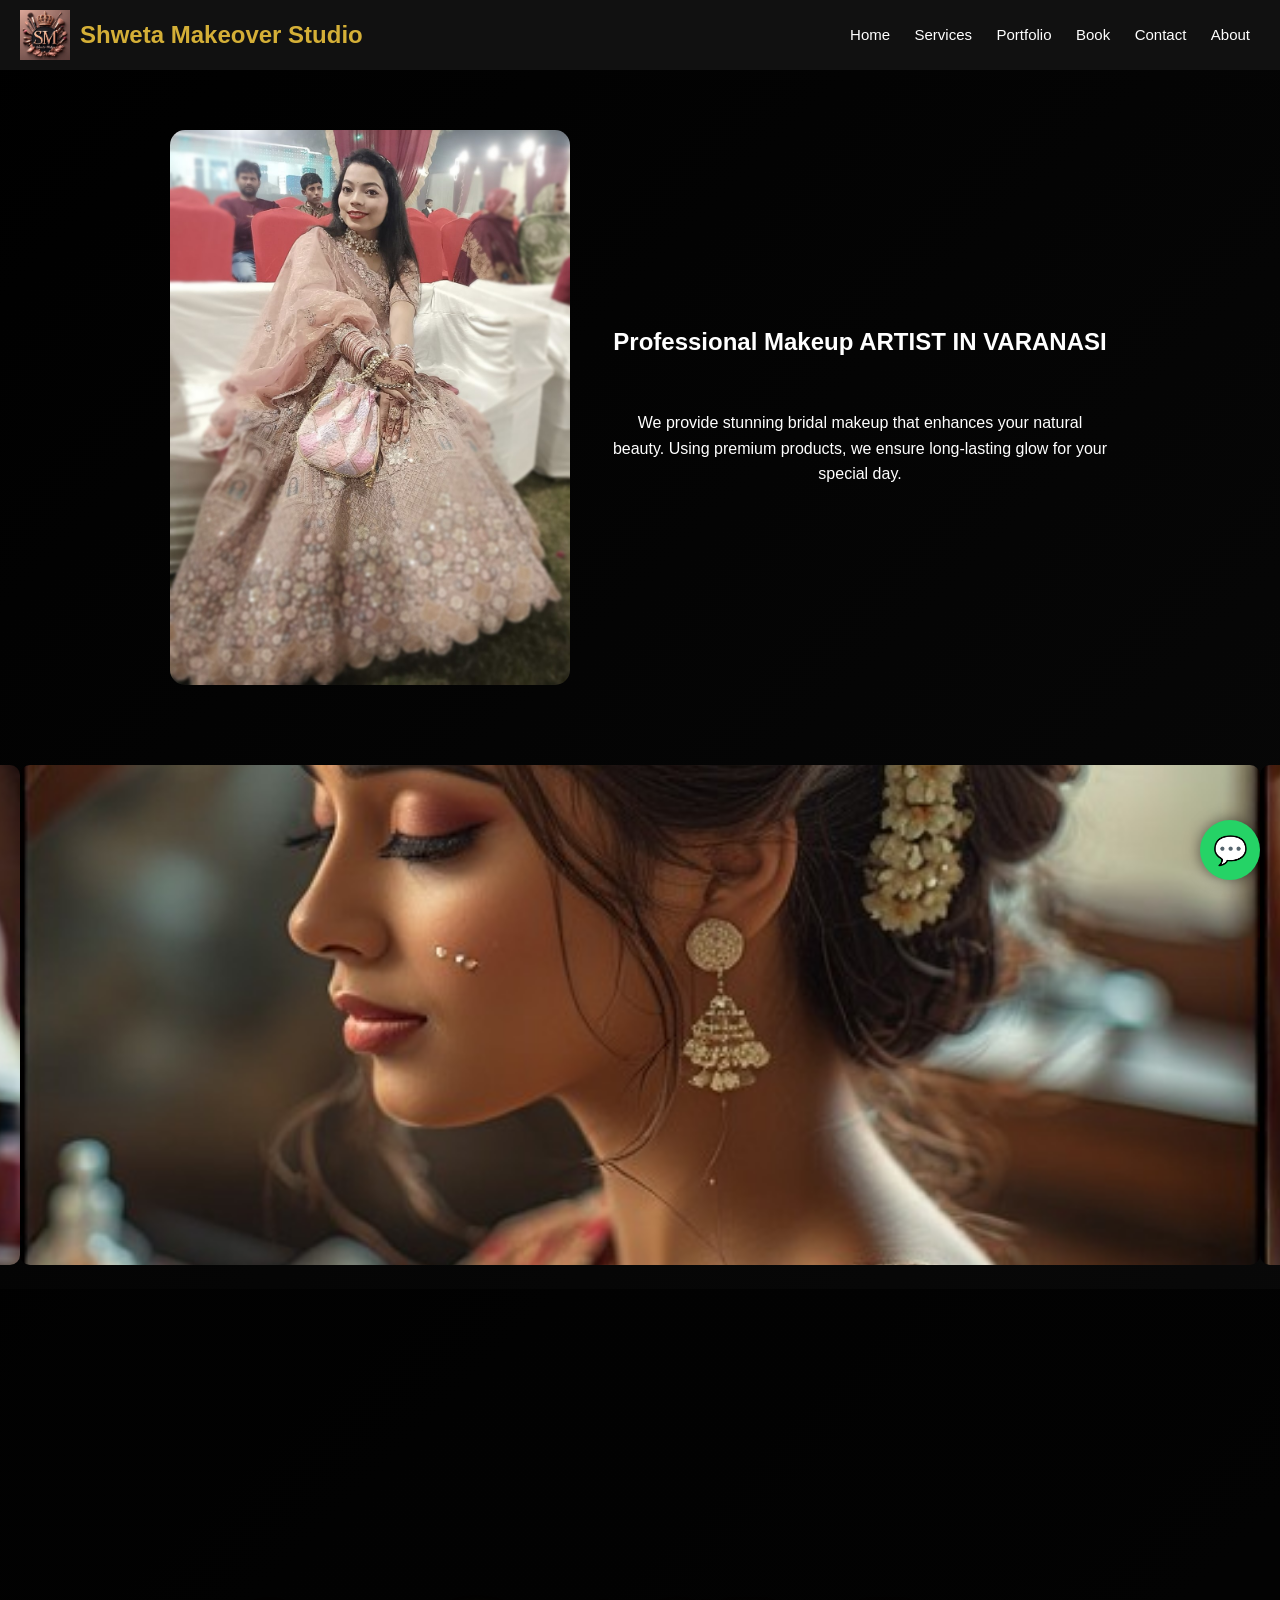
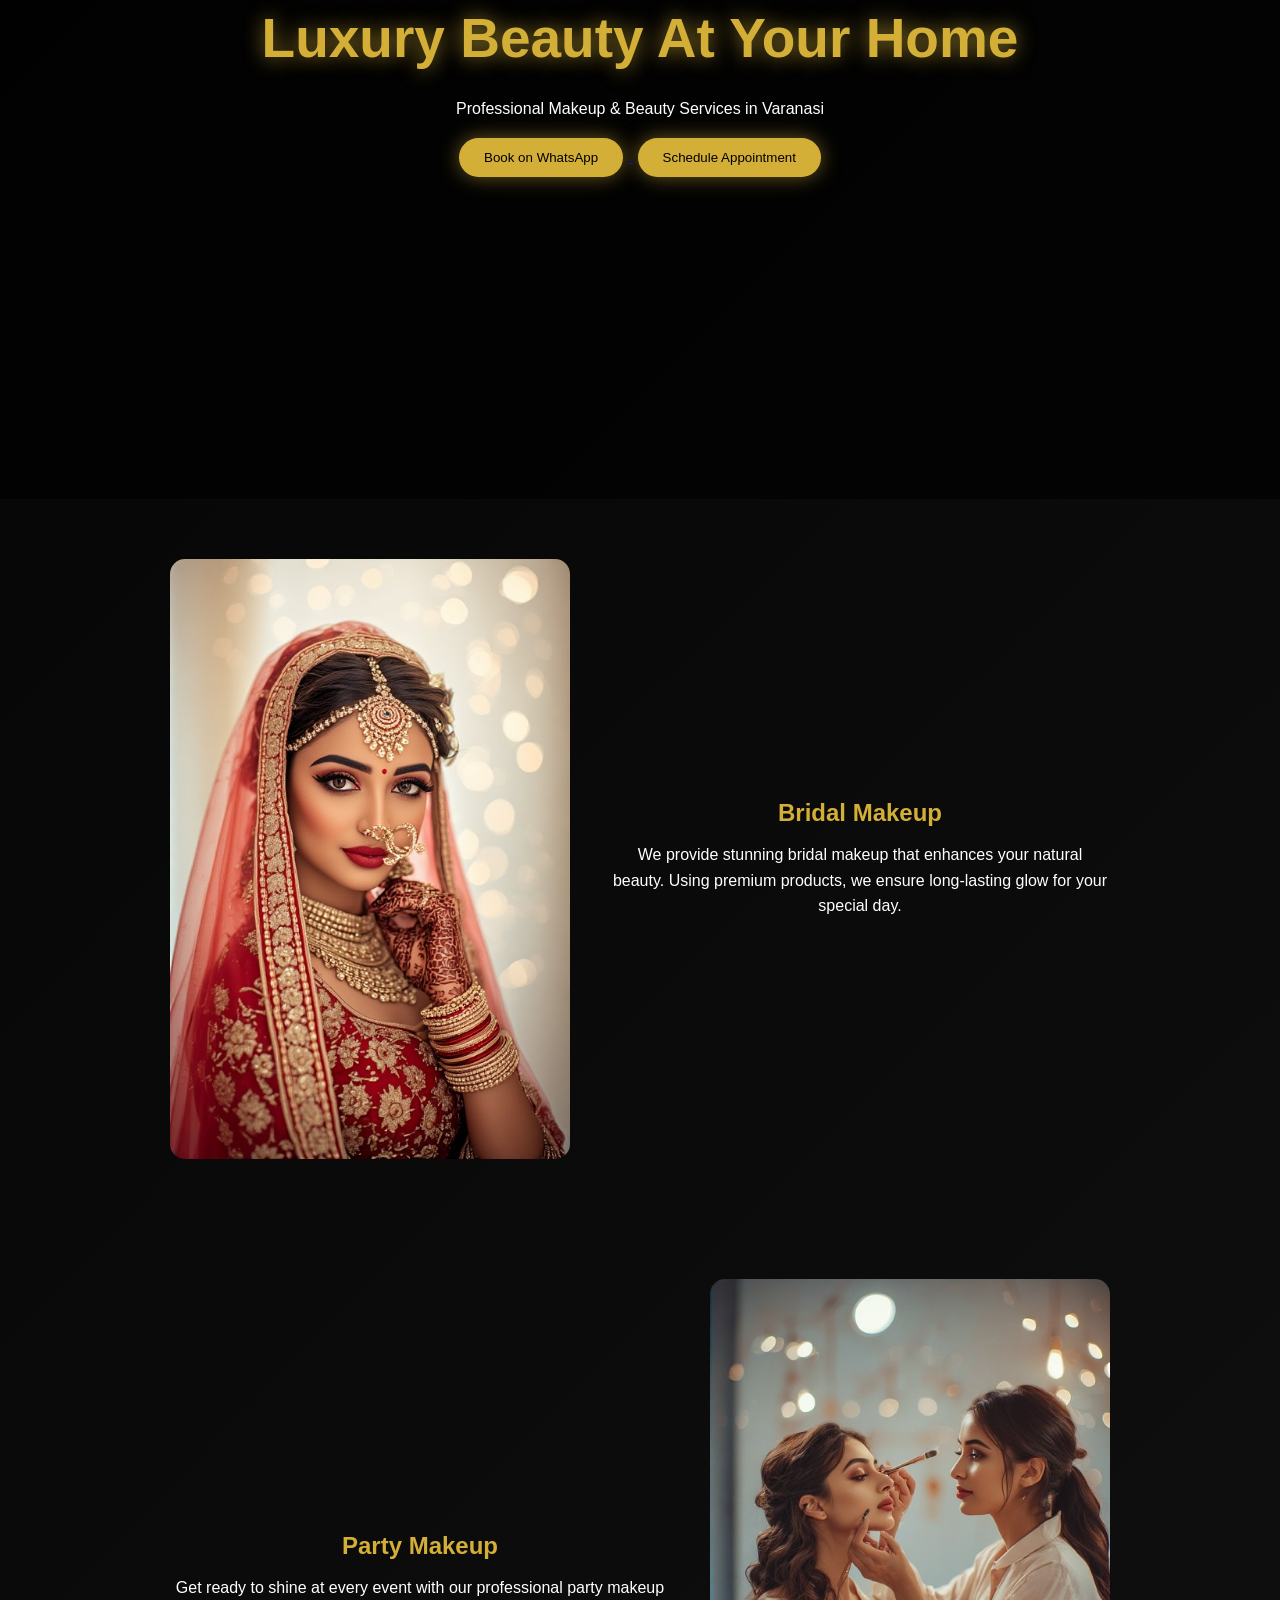
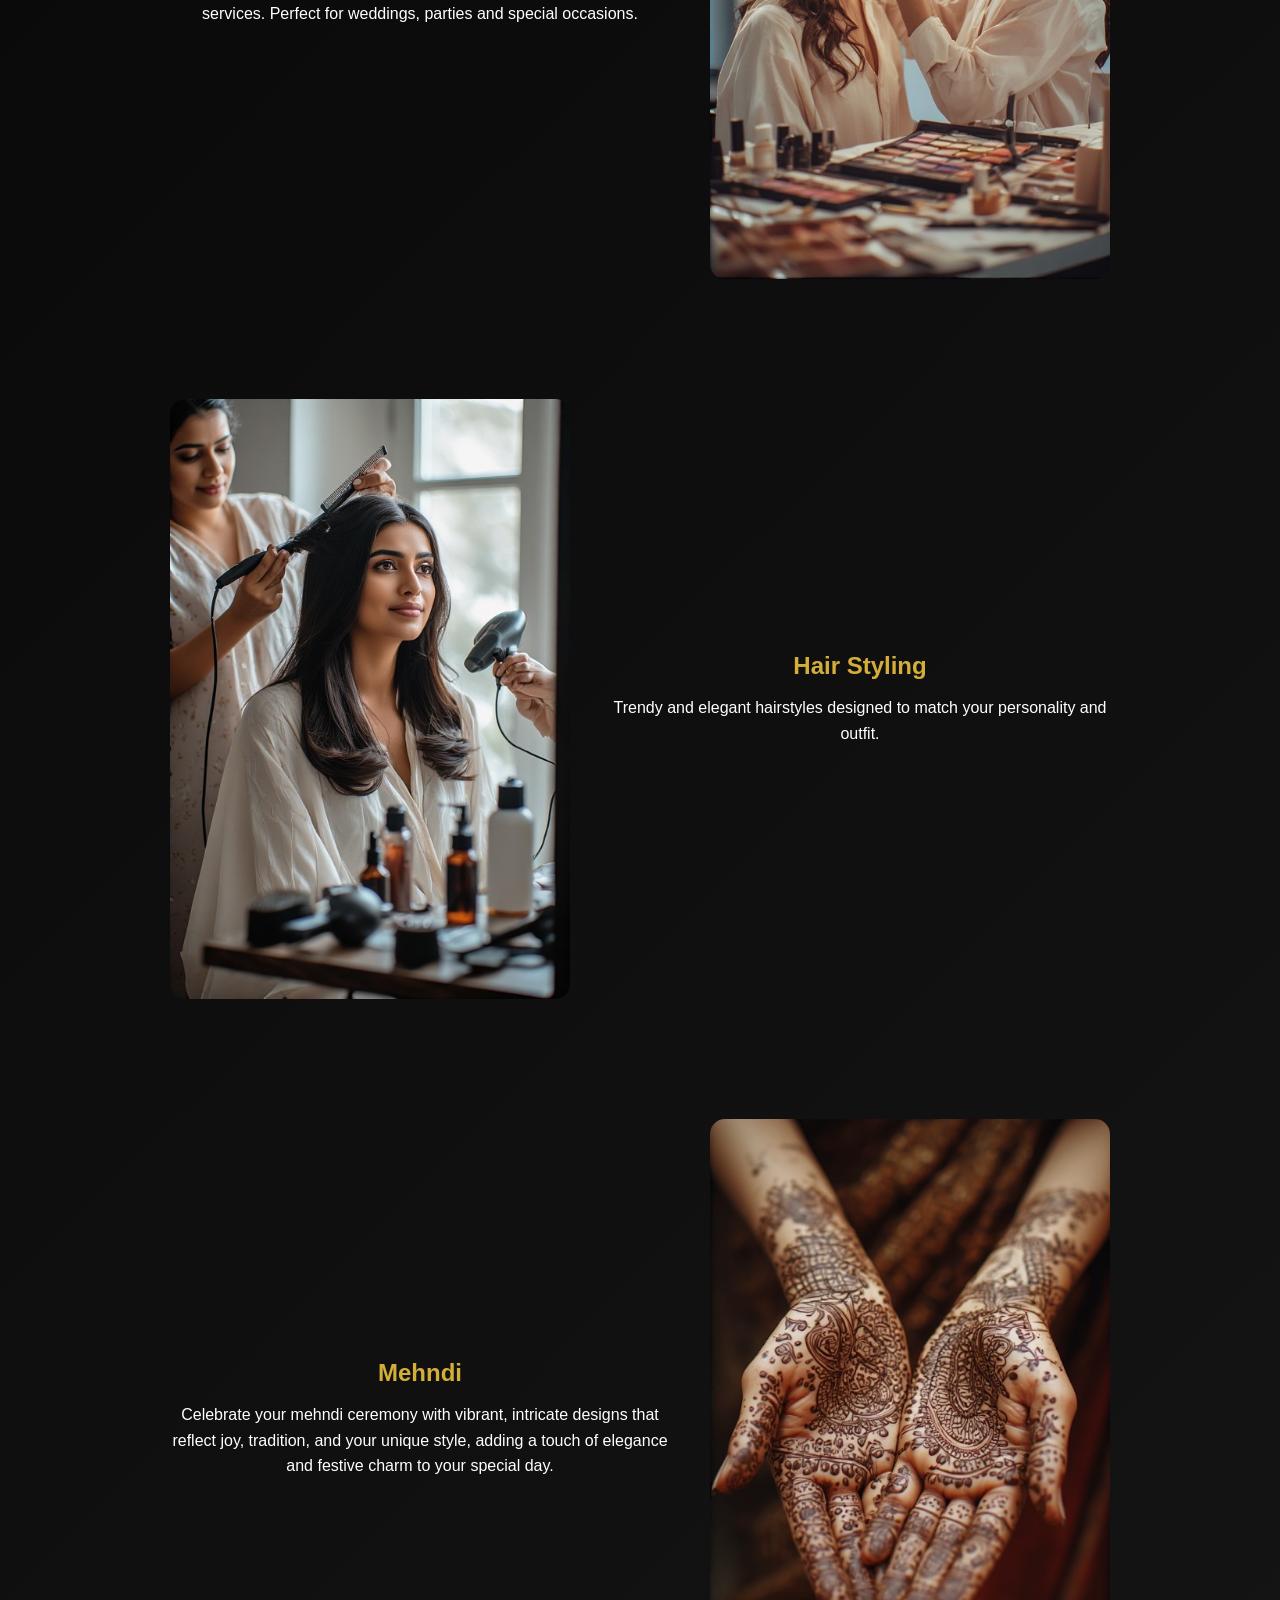
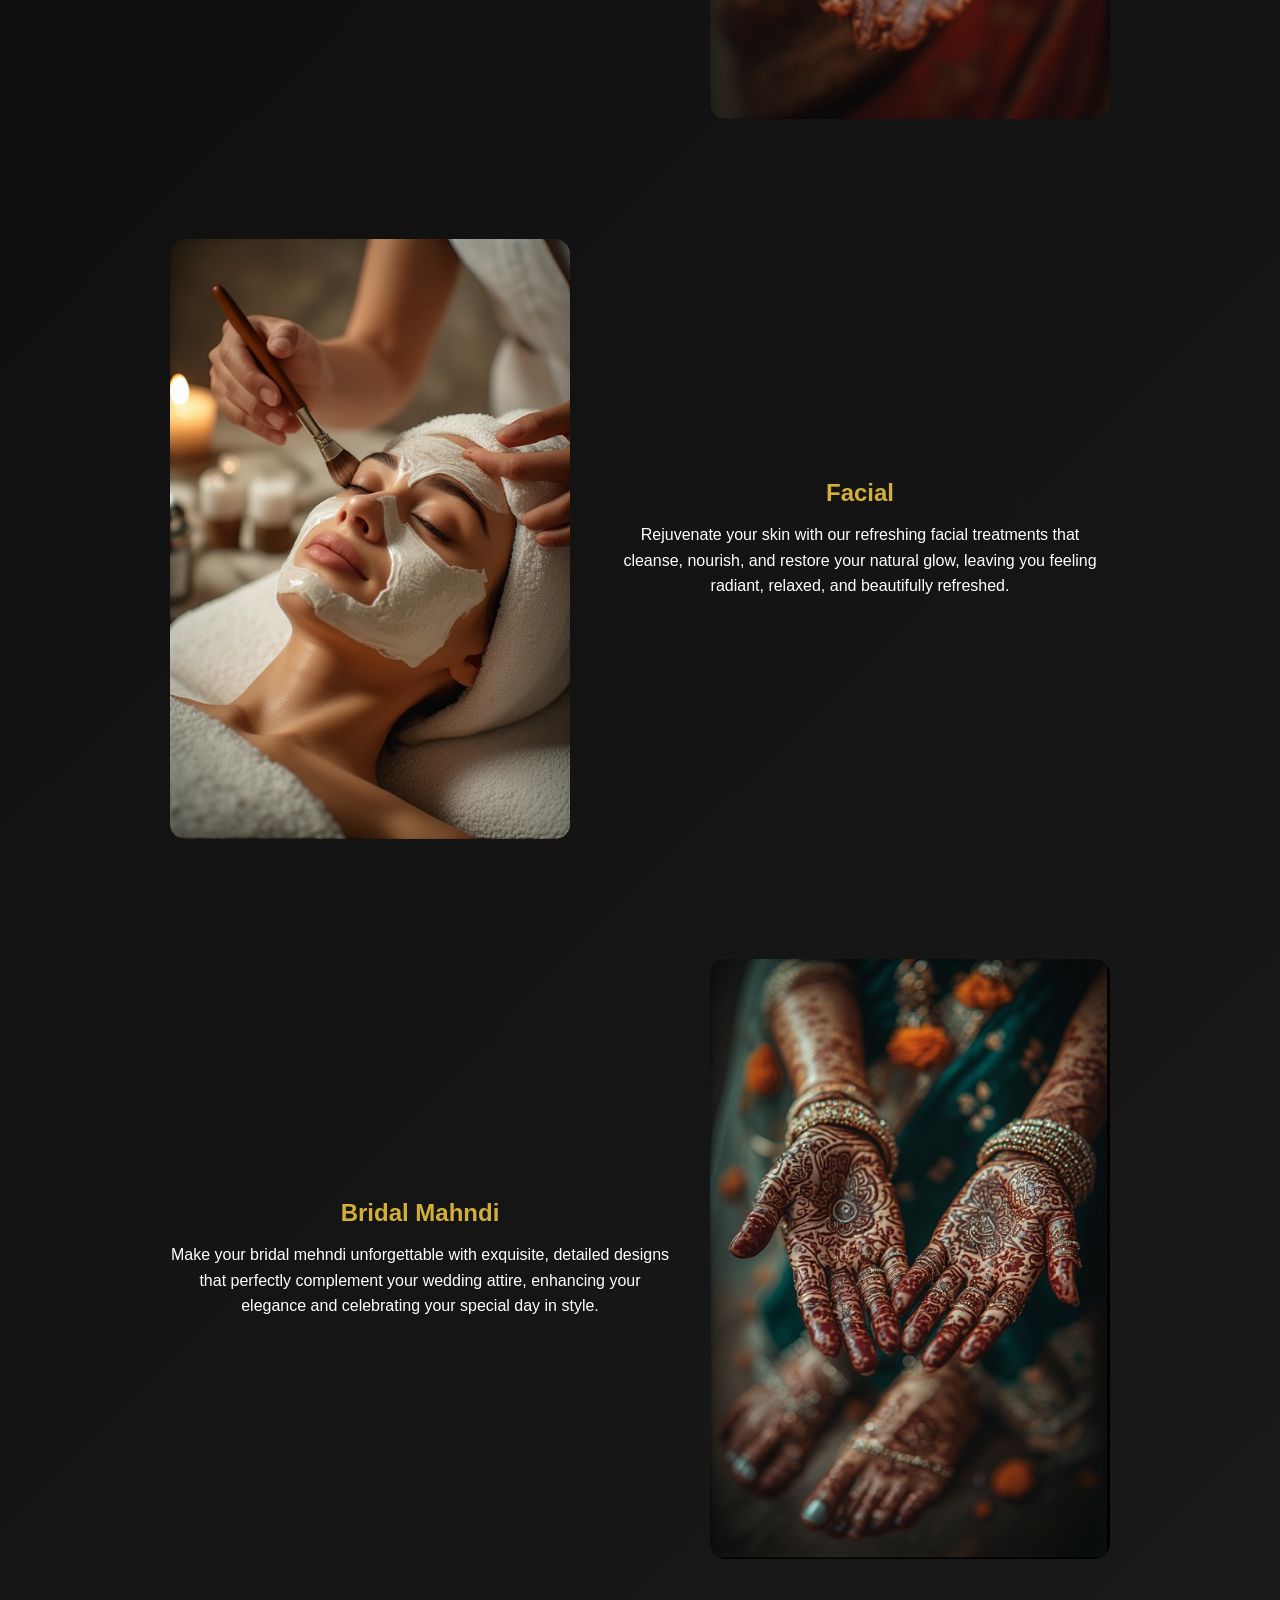
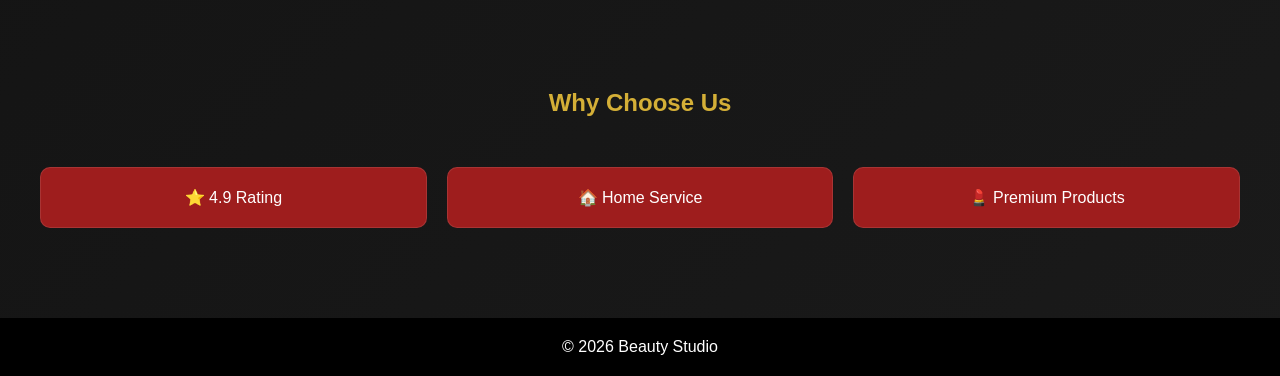
<file: index.html>
<!DOCTYPE html>
<html>
<head>
<meta name="viewport" content="width=device-width, initial-scale=1.0">
<link rel="stylesheet" href="style.css">
<script src="script.js"></script>
<title>Shweta Makeover Studio</title>


<style>
*{
    margin:0;
    padding:0;
    box-sizing:border-box;
    font-family: Arial;
}

/* NAVBAR */
nav{
    display:flex;
    justify-content:space-between;
    align-items:center;
    padding:10px 20px;
    background:#111;
    color:white;
    position:sticky;
    top:0;
    z-index:1000;
}

.logo-container{
    display:flex;
    align-items:center;
    gap:10px;
}

.logo{
    width:50px;
}

.nav-links a{
    color:white;
    text-decoration:none;
    margin:0 10px;
    font-size:15px;
}

.nav-links a:hover{
    color:#ff4d6d;
}

/* SLIDER */
.gallery{
    width:100%;
    overflow:hidden;
}

.cards{
    display:flex;
    transition:0.5s;
}

.cards li{
    list-style:none;
    min-width:100%;
}

.cards img{
    width:100%;
    height:500px;
    object-fit:cover;
}

/* BUTTONS */
.buttons{
    text-align:center;
    margin:10px;
}

button{
    padding:10px 20px;
    margin:5px;
    border:none;
    background:#9e1d1d;
    color:rgb(255, 255, 255);
    cursor:pointer;
}

button:hover{
    background:#e6004c;
}


/* GRID */
.grid{
    display:flex;
    justify-content:center;
    gap:20px;
    padding:20px;
}

.card{
    padding:20px;
    background:#9e1d1d;
    border-radius:10px;
}

/* WHATSAPP FLOAT */
.whatsapp-float{
    position:fixed;
    width:60px;
    height:60px;
    bottom:20px;
    right:20px;
    background:#25D366;
    color:white;
    border-radius:50%;
    display:flex;
    align-items:center;
    justify-content:center;
    font-size:28px;
    text-decoration:none;
    box-shadow:0 0 15px rgba(0,0,0,0.5);
}
</style>
</head>

<body>

<!-- NAVBAR -->
<nav>
    <div class="logo-container">
        <img src="images/logo.png" alt="Beauty Studio Logo" class="logo">
        <span><h1>Shweta Makeover Studio</h1></span>
    </div>
    <div class="nav-links" id="menu">
        <a href="index.html">Home</a>
        <a href="services.html">Services</a>
        <a href="portfolio.html">Portfolio</a>
        <a href="appointment.html">Book</a>
        <a href="contact.html">Contact</a>
	    <a href="about.html">About</a>
    </div>
    <div class="toggle" id="toggle">
        ☰
    </div>
    
</nav>

<!-- SECTION 1 (IMAGE LEFT, TEXT RIGHT) -->
<section class="section">
    <img src="images/shweta.jpg" alt="About Shweta" class="profile-pic">
    <div class="text">
        <h1>Professional Makeup ARTIST IN VARANASI</h1>
        
        <BR>
            <BR>
                <BR>
        <p>
            We provide stunning bridal makeup that enhances your natural beauty.
            Using premium products, we ensure long-lasting glow for your special day.
        </p>
    </div>
</section>

<!-- SLIDER -->
<div class="gallery">
    <ul class="cards" id="slider">

        <!-- CLONE LAST -->
        <li><img src="images/bridal1.jpg"></li>

        <!-- REAL -->
        <li><img src="images/makeup2.jpg"></li>
        <li><img src="images/newimage.jpg"></li>
        <li><img src="images/work1.jpg"></li>

        <!-- CLONE FIRST -->
        <li><img src="images/work4.jpg"></li>

    </ul>
    <!-- LEFT BUTTON -->
    <button class="nav-btn prev" onclick="prev()">❮</button>

    <!-- RIGHT BUTTON -->
    <button class="nav-btn next" onclick="next()">❯</button>

   
</div>
<!--<div class="buttons">
    <button onclick="prev()">Prev</button>
    <button onclick="next()">Next</button>
</div>-->

<!-- HERO -->
<section class="hero">
    <div>
        <h2>Luxury Beauty At Your Home</h2>
        <p>Professional Makeup & Beauty Services in Varanasi</p>

        <a href="https://wa.me/919452303929?text=Hi%20I%20want%20to%20book%20an%20appointment" target="_blank">
            <button class="btn">Book on WhatsApp</button>
        </a>

        <a href="#">
            <button class="btn">Schedule Appointment</button>
        </a>
    </div>
</section>
<!-- SECTION 1 (IMAGE LEFT, TEXT RIGHT) -->
<section class="section">
    <img src="images/work2.jpg" alt="Bridal Makeup">
    <div class="text">
        <h2>Bridal Makeup</h2>
        <p>
            We provide stunning bridal makeup that enhances your natural beauty.
            Using premium products, we ensure long-lasting glow for your special day.
        </p>
    </div>
</section>

<!-- SECTION 2 (IMAGE RIGHT, TEXT LEFT) -->
<section class="section reverse">
    <img src="images/Party Makeup.jfif" alt="Party Makeup">
    <div class="text">
        <h2>Party Makeup</h2>
        <p>
            Get ready to shine at every event with our professional party makeup services.
            Perfect for weddings, parties and special occasions.
        </p>
    </div>
</section>

<!-- SECTION 3 -->
<section class="section">
    <img src="images/work3.jpg" alt="Hair Styling">
    <div class="text">
        <h2>Hair Styling</h2>
        <p>
            Trendy and elegant hairstyles designed to match your personality and outfit.
        </p>
    </div>
</section>

<!-- SECTION 4 -->
<section class="section reverse">
    <img src="images/mehndi.jfif" alt="Mehndi">
    <div class="text">
        <h2>Mehndi</h2>
        <p>
    		Celebrate your mehndi ceremony with vibrant, intricate designs that reflect joy, tradition, and your unique style, adding a touch of elegance and festive charm to your special day.
		</p>
    </div>
</section>

<!-- SECTION 5 -->
<section class="section">
    <img src="images/facial.jfif" alt="Facial">
    <div class="text">
        <h2>Facial</h2>
        <p>
		    Rejuvenate your skin with our refreshing facial treatments that cleanse, nourish, and restore your natural glow, leaving you feeling radiant, relaxed, and beautifully refreshed.
		</p>
    </div>
</section>
	
<!-- SECTION 6 -->
<section class="section reverse">
    <img src="images/bridal mehndi.jfif" alt="Bridal Mahndi">
    <div class="text">
        <h2>Bridal Mahndi</h2>
        <p>
		    Make your bridal mehndi unforgettable with exquisite, detailed designs that perfectly complement your wedding attire, enhancing your elegance and celebrating your special day in style.
		</p>
    </div>
</section>

<!-- WHY -->
<section>
<h2 style="text-align:center;">Why Choose Us</h2>
<div class="grid">
    <div class="card">⭐ 4.9 Rating</div>
    <div class="card">🏠 Home Service</div>
    <div class="card">💄 Premium Products</div>
</div>
</section>

<footer style="text-align:center;padding:20px;">
© 2026 Beauty Studio
</footer>

<a href="https://wa.me/919452303929" class="whatsapp-float">💬</a>

<!-- JS -->
<script>
const slider = document.getElementById("slider");
const slides = slider.children;

let index = 1;

slider.style.transform = `translateX(-100%)`;

function next(){
    index++;
    slider.style.transition="2s";
    slider.style.transform=`translateX(-${index * 100}%)`;
}

function prev(){
    index--;
    slider.style.transition="2s";
    slider.style.transform=`translateX(-${index * 100}%)`;
}

slider.addEventListener("transitionend",()=>{
    if(index===slides.length-1){
        slider.style.transition="none";
        index=1;
        slider.style.transform=`translateX(-100%)`;
    }
    if(index===0){
        slider.style.transition="none";
        index=slides.length-2;
        slider.style.transform=`translateX(-${index * 100}%)`;
    }
});

setInterval(next,6000);
</script>


</body>
</html>
</file>
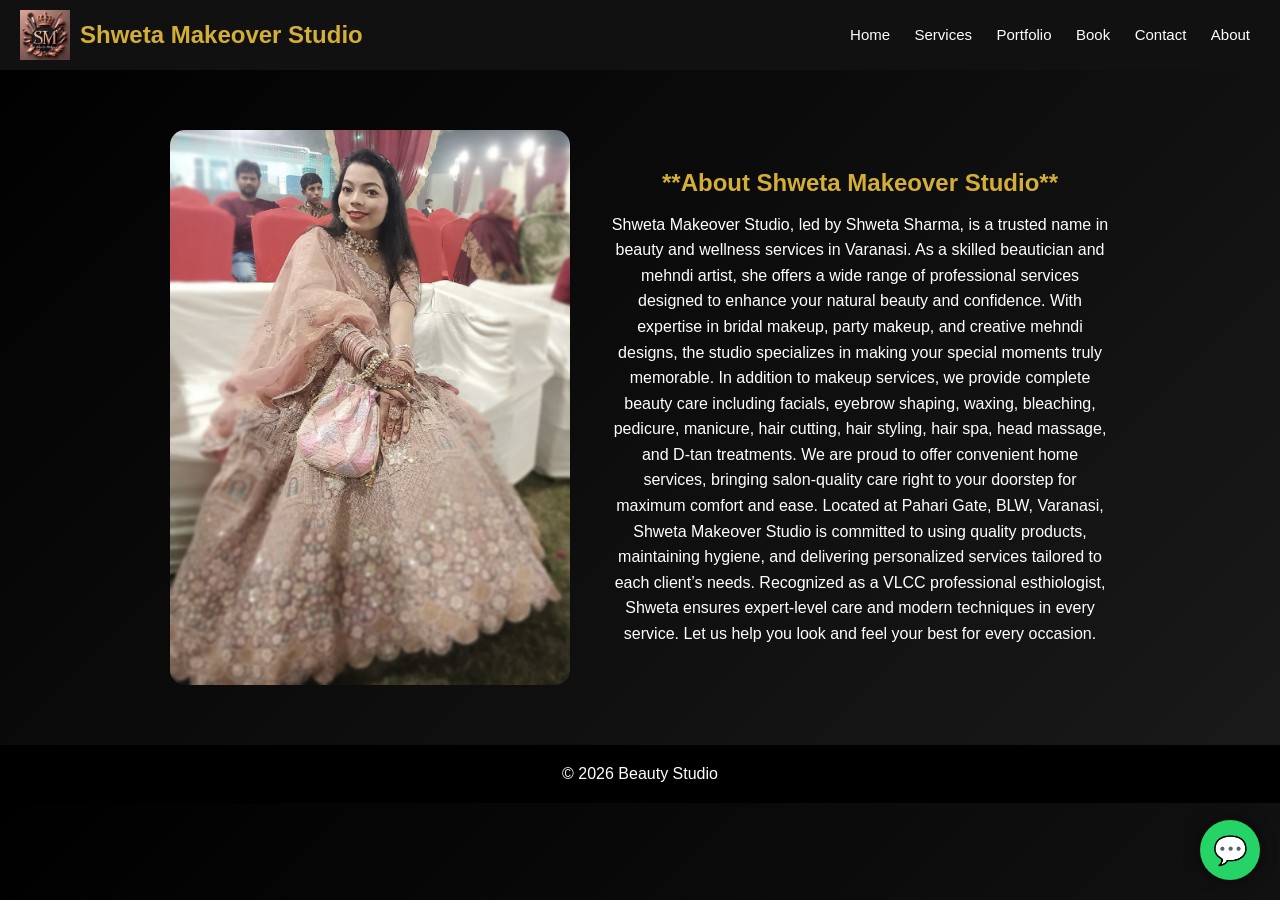
<file: about.html>
<!DOCTYPE html>
<html>

<head>
    <title>About</title>
    <link rel="stylesheet" href="style.css">
    <script src="script.js"></script>
    <meta name="viewport" content="width=device-width, initial-scale=1.0">
</head>

<body>

    <nav>
        <div class="logo-container">
            <img src="images/logo.png" alt="Beauty Studio Logo" class="logo">
            <span>
                <h1>Shweta Makeover Studio</h1>
            </span>
        </div>
        <div class="nav-links" id="menu">
            <a href="index.html">Home</a>
            <a href="services.html">Services</a>
            <a href="portfolio.html">Portfolio</a>
            <a href="appointment.html">Book</a>
            <a href="contact.html">Contact</a>
            <a href="about.html">About</a>
        </div>
        <div class="toggle" id="toggle">
            ☰
        </div>

    </nav>

   <section class="section">	
    <img src="images/shweta.jpg" alt="Shweta">
    <div class="text">
        <h2>**About Shweta Makeover Studio**</h2>
        <p>
            Shweta Makeover Studio, led by Shweta Sharma, is a trusted name in beauty and wellness services in Varanasi. As a skilled beautician and mehndi artist, she offers a wide range of professional services designed to enhance your natural beauty and confidence.

			With expertise in bridal makeup, party makeup, and creative mehndi designs, the studio specializes in making your special moments truly memorable. In addition to makeup services, we provide complete beauty care including facials, eyebrow shaping, waxing, bleaching, pedicure, manicure, hair cutting, hair styling, hair spa, head massage, and D-tan treatments.
			
			We are proud to offer convenient home services, bringing salon-quality care right to your doorstep for maximum comfort and ease.
			
			Located at Pahari Gate, BLW, Varanasi, Shweta Makeover Studio is committed to using quality products, maintaining hygiene, and delivering personalized services tailored to each client’s needs.
			
			Recognized as a VLCC professional esthiologist, Shweta ensures expert-level care and modern techniques in every service.
			
			Let us help you look and feel your best for every occasion.
        </p>
    </div>
</section>

    <footer>© 2026 Beauty Studio</footer>

    <a href="https://wa.me/919452303929?text=Hi%20I%20want%20to%20book%20a%20beauty%20service" class="whatsapp-float"
        target="_blank">
        💬
    </a>

    <style>
        .whatsapp-float {
            position: fixed;
            width: 60px;
            height: 60px;
            bottom: 20px;
            right: 20px;
            background: #25D366;
            color: white;
            border-radius: 50%;
            display: flex;
            align-items: center;
            justify-content: center;
            font-size: 28px;
            text-decoration: none;
            box-shadow: 0 0 15px rgba(0, 0, 0, 0.5);
            z-index: 1000;
            transition: 0.3s;
        }

        .whatsapp-float:hover {
            transform: scale(1.1);
        }
    </style>

</body>

</html>
</file>
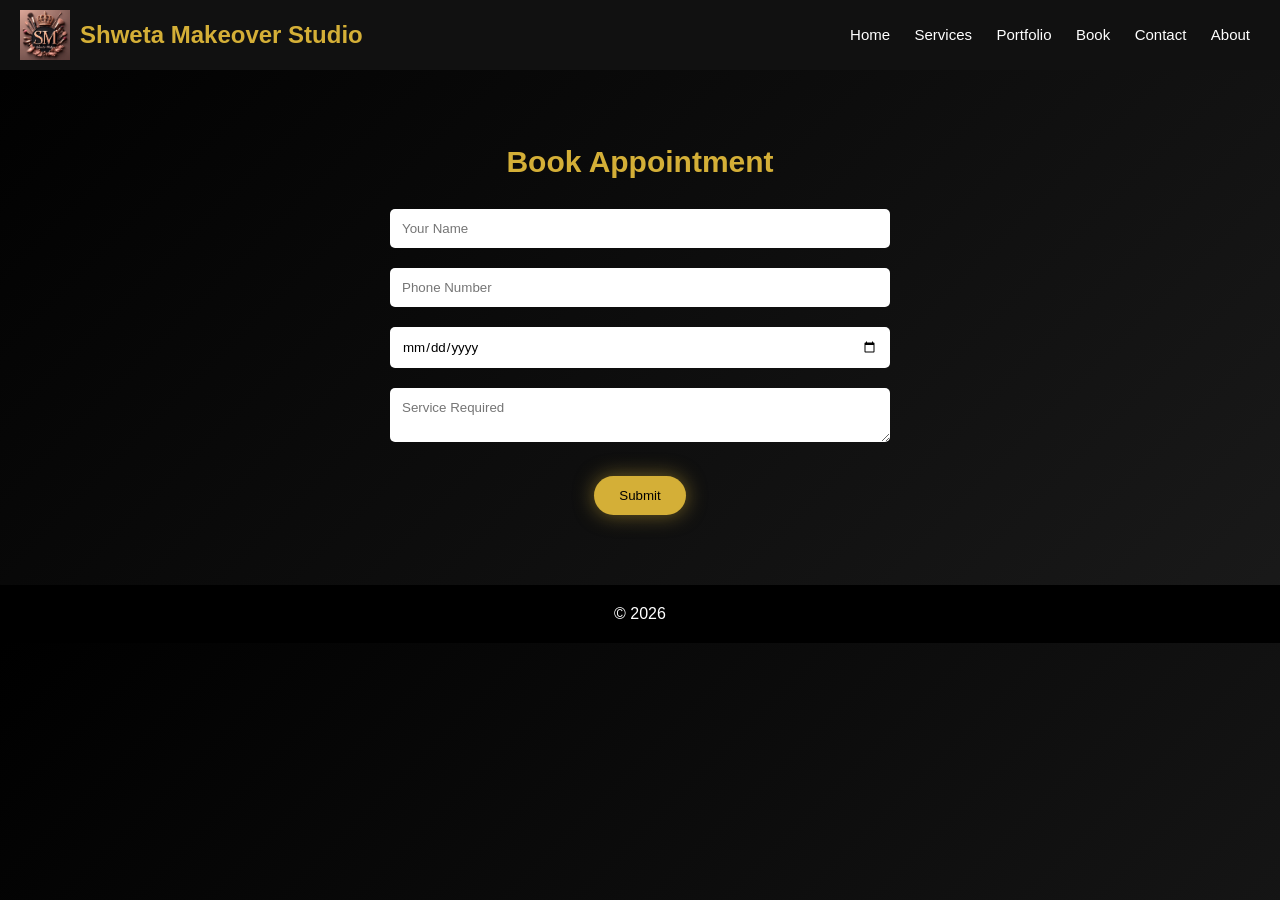
<file: appointment.html>
<!DOCTYPE html>
<html>

<head>
    <title>Book Appointment</title>
    <link rel="stylesheet" href="style.css">
    <script src="script.js"></script>
    <meta name="viewport" content="width=device-width, initial-scale=1.0">
</head>

<body>

    <nav>
        <div class="logo-container">
            <img src="images/logo.png" alt="Beauty Studio Logo" class="logo">
            <span>
                <h1>Shweta Makeover Studio</h1>
            </span>
        </div>
        <div class="nav-links" id="menu">
            <a href="index.html">Home</a>
            <a href="services.html">Services</a>
            <a href="portfolio.html">Portfolio</a>
            <a href="appointment.html">Book</a>
            <a href="contact.html">Contact</a>
            <a href="about.html">About</a>
        </div>
        <div class="toggle" id="toggle">
            ☰
        </div>

    </nav>

    <section>
        <header class="main-header overlay">
            <h2>Book Appointment</h2>
        </header>

        <form action="https://formspree.io/f/yourID" method="POST">
            <input type="text" placeholder="Your Name" required>
            <input type="tel" placeholder="Phone Number" required>
            <input type="date" required>
            <textarea placeholder="Service Required"></textarea>
            <button class="btn">Submit</button>
        </form>

    </section>

    <footer>© 2026</footer>
</body>

</html>
</file>
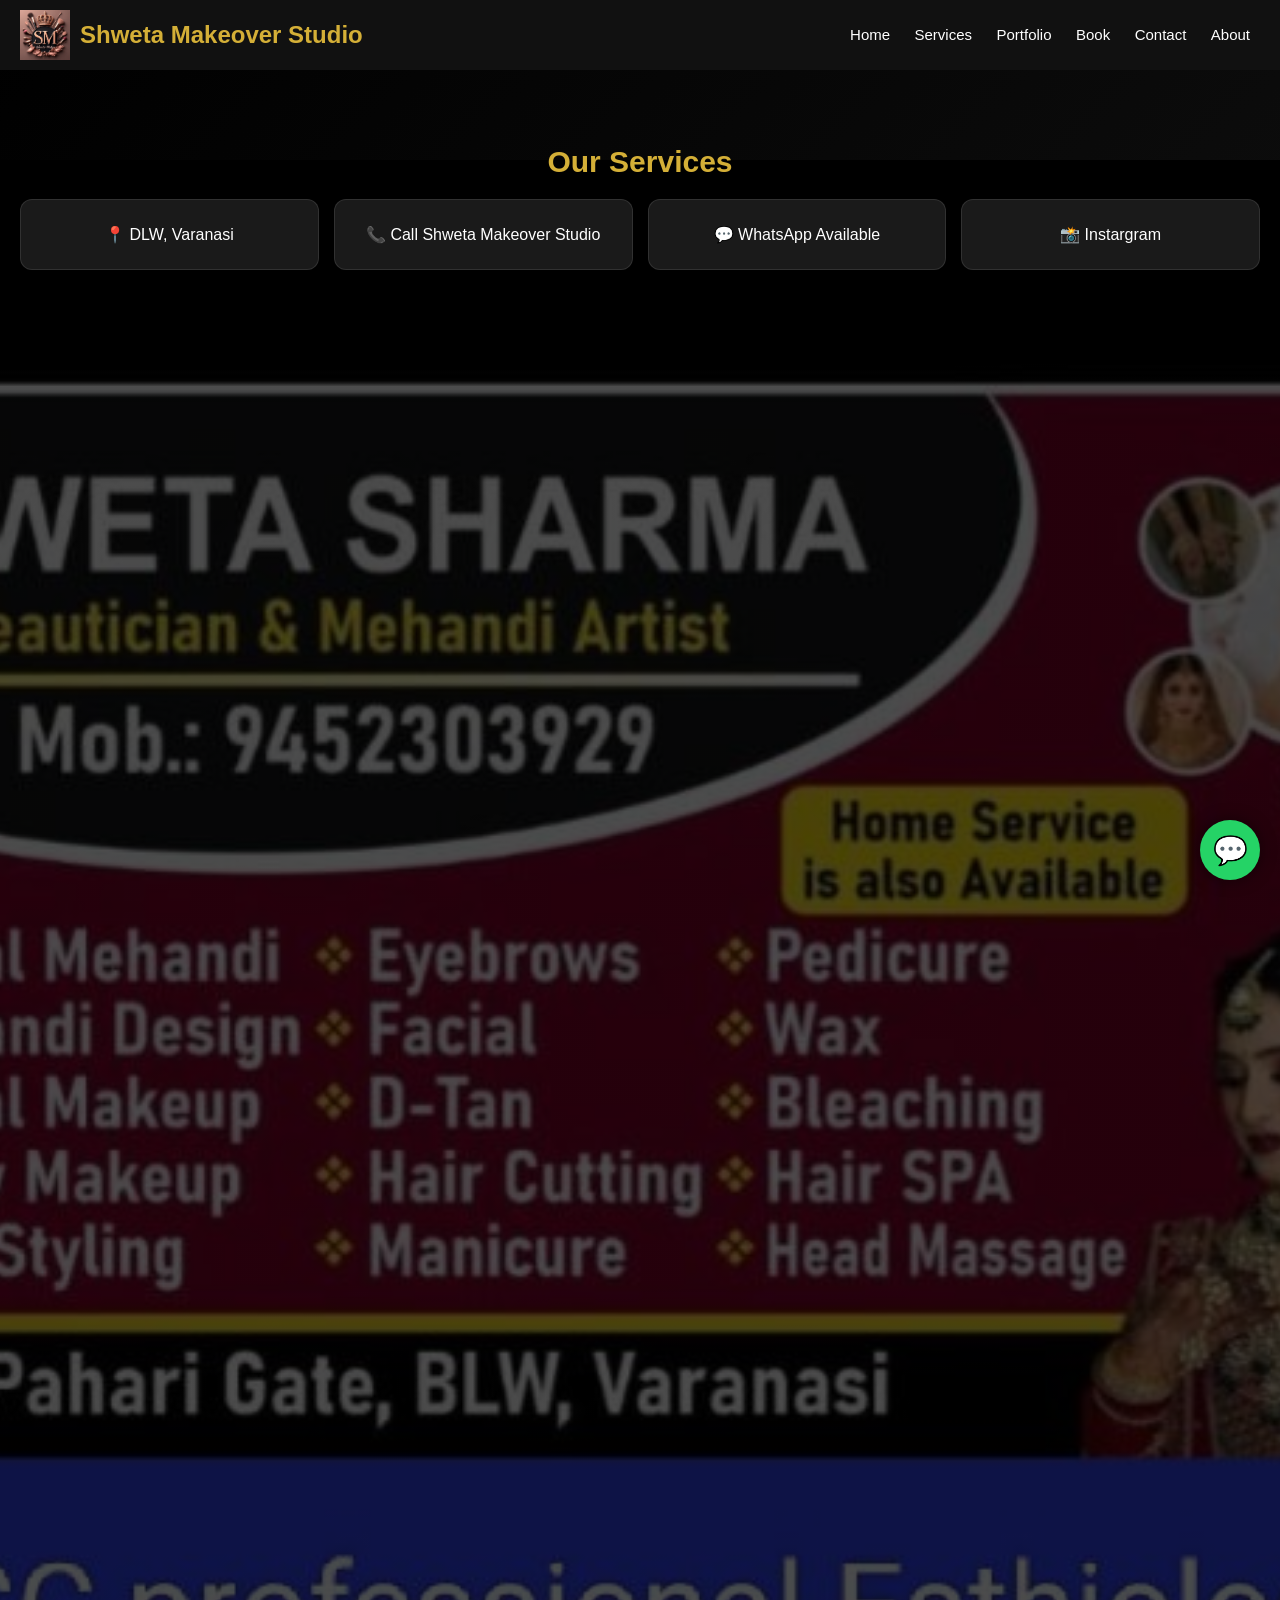
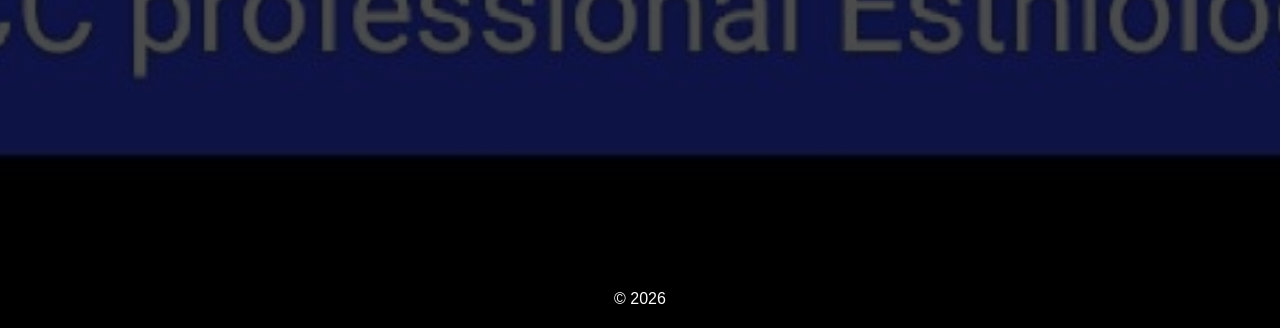
<file: contact.html>
<!DOCTYPE html>
<html>

<head>
    <title>Contact</title>
    <link rel="stylesheet" href="style.css">
    <script src="script.js"></script>
    <meta name="viewport" content="width=device-width, initial-scale=1.0">
</head>

<body>

    <nav>
        <div class="logo-container">
            <img src="images/logo.png" alt="Beauty Studio Logo" class="logo">
            <span>
                <h1>Shweta Makeover Studio</h1>
            </span>
        </div>
        <div class="nav-links" id="menu">
            <a href="index.html">Home</a>
            <a href="services.html">Services</a>
            <a href="portfolio.html">Portfolio</a>
            <a href="appointment.html">Book</a>
            <a href="contact.html">Contact</a>
            <a href="about.html">About</a>
        </div>
        <div class="toggle" id="toggle">
            ☰
        </div>

    </nav>
    
     <section class="hero2">
        <header class="main-header overlay">
            <h2>Our Services</h2>
        </header>

        <div class="grid">


            <a href="https://www.google.com/maps/search/?api=1&query=DLW,Varanasi"
                target="_blank" style="text-decoration:none;">

                <div class="card"> 📍 DLW, Varanasi</div>
            </a>

            <a href="tel:+919452303929"
                target="_blank" style="text-decoration:none;">

                <div class="card"> 📞 Call Shweta Makeover Studio</div>
            </a>

            <a href="https://wa.me/919452303929?text=Hi%20I%20want%20to%20book%20an%20appointment" target="_blank"
                target="_blank" style="text-decoration:none;">
                <div class="card">💬 WhatsApp Available</div>
            </a>
            <a href="https://www.instagram.com/i_m_shweeta_?igsh=M2s3MjFsZGw2a3dx" target="_blank"
                target="_blank" style="text-decoration:none;">
                <div class="card">📸 Instargram </div>
            </a>
            
        </div>
            
    </section>

    <footer>© 2026</footer>

    <a href="https://wa.me/919452303929?text=Hi%20I%20want%20to%20book%20a%20beauty%20service" class="whatsapp-float"
        target="_blank">
        💬
    </a>

    <style>
        .whatsapp-float {
            position: fixed;
            width: 60px;
            height: 60px;
            bottom: 20px;
            right: 20px;
            background: #25D366;
            color: white;
            border-radius: 50%;
            display: flex;
            align-items: center;
            justify-content: center;
            font-size: 28px;
            text-decoration: none;
            box-shadow: 0 0 15px rgba(0, 0, 0, 0.5);
            z-index: 1000;
            transition: 0.3s;
        }

        .whatsapp-float:hover {
            transform: scale(1.1);
        }
        a .card {
            color: #fff;
        }
    </style>
    

</body>

</html>
</file>
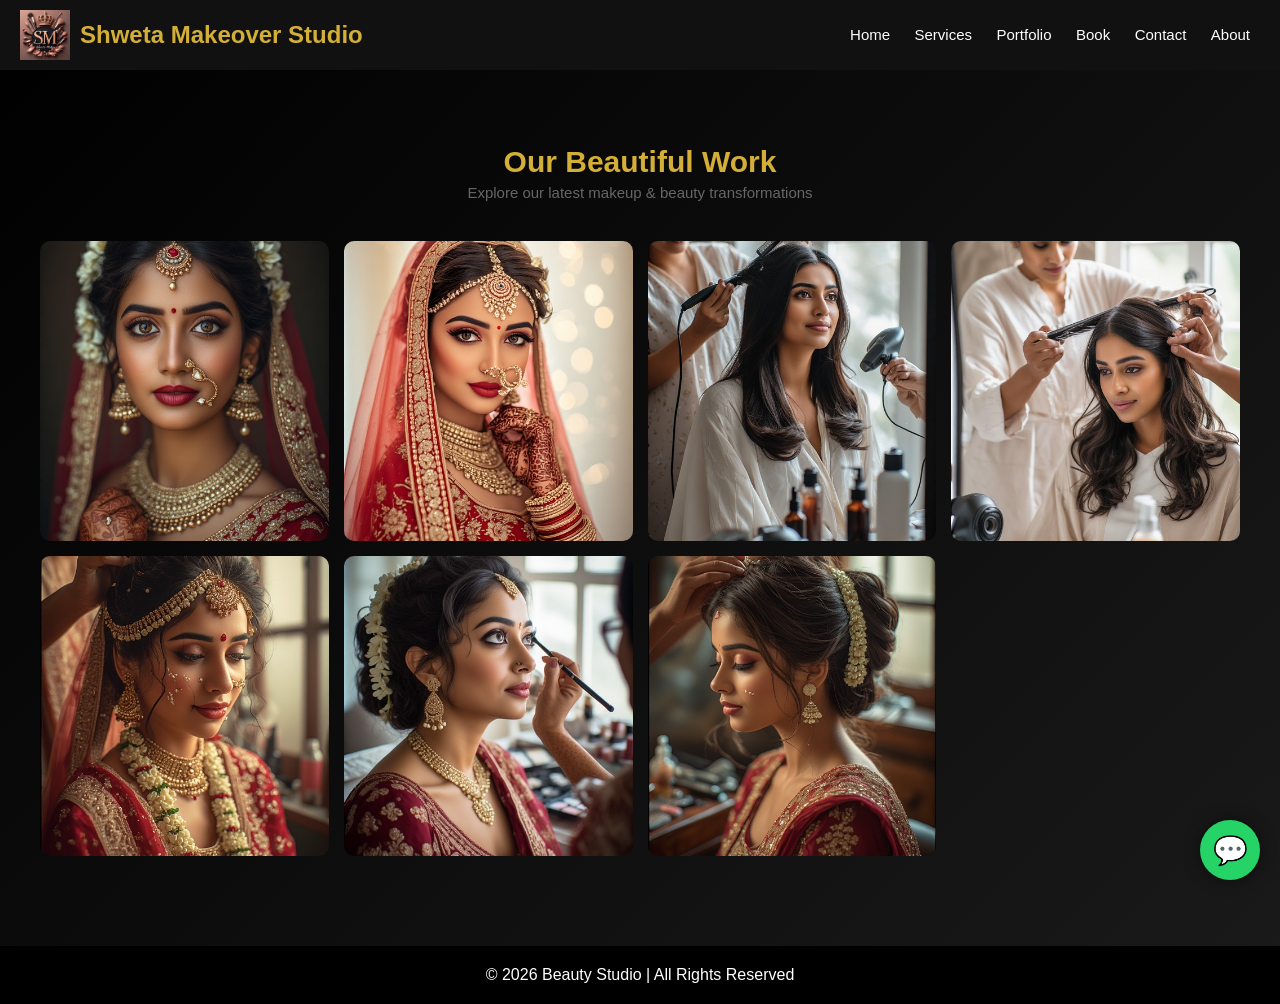
<file: portfolio.html>
<!DOCTYPE html>
<html lang="en">

<head>
    <meta charset="UTF-8">
    <meta name="viewport" content="width=device-width, initial-scale=1.0">
    <link rel="stylesheet" href="style.css">
    <script src="script.js"></script>

    <title>Portfolio</title>

    <!-- <link href="https://fonts.googleapis.com/css2?family=Poppins:wght@300;500;700&display=swap" rel="stylesheet"> -->



</head>

<body>

    <!-- NAVBAR -->
    <nav>
        <div class="logo-container">
            <img src="images/logo.png" alt="Beauty Studio Logo" class="logo">
            <span>
                <h1>Shweta Makeover Studio</h1>
            </span>
        </div>
        <div class="nav-links" id="menu">
            <a href="index.html">Home</a>
            <a href="services.html">Services</a>
            <a href="portfolio.html">Portfolio</a>
            <a href="appointment.html">Book</a>
            <a href="contact.html">Contact</a>
            <a href="about.html">About</a>
        </div>
        <div class="toggle" id="toggle">
            ☰
        </div>

    </nav>

    <section>
        <!-- HEADER -->
        <header class="main-header overlay">
            <h2>Our Beautiful Work</h2>
            <p>Explore our latest makeup & beauty transformations</p>
        </header>

        <!-- GALLERY -->
        <!-- <div class="gallery">

            <img src="images/work1.jpg" onclick="window.open(this.src)">
            <img src="images/work2.jpg" onclick="window.open(this.src)">
            <img src="images/work3.jpg" onclick="window.open(this.src)">
            <img src="images/work4.jpg" onclick="window.open(this.src)">

        </div> -->

        <div class="gallery">

            <img src="images/work1.jpg">
            <img src="images/work2.jpg">
            <img src="images/work3.jpg">
            <img src="images/work4.jpg">

            <!-- ADD NEW IMAGE HERE -->
            <img src="images/newimage.jpg">
            <img src="images/bridal1.jpg">
            <img src="images/makeup2.jpg">

        </div>
    </section>

    <!-- FOOTER -->
    <footer>
        © 2026 Beauty Studio | All Rights Reserved
    </footer>
    <a href="https://wa.me/919452303929?text=Hi%20I%20want%20to%20book%20a%20beauty%20service" class="whatsapp-float"
        target="_blank">
        💬
    </a>

    <style>
        .whatsapp-float {
            position: fixed;
            width: 60px;
            height: 60px;
            bottom: 20px;
            right: 20px;
            background: #25D366;
            color: white;
            border-radius: 50%;
            display: flex;
            align-items: center;
            justify-content: center;
            font-size: 28px;
            text-decoration: none;
            box-shadow: 0 0 15px rgba(0, 0, 0, 0.5);
            z-index: 1000;
            transition: 0.3s;
        }

        .whatsapp-float:hover {
            transform: scale(1.1);
        }
    </style>

</body>

</html>
</file>
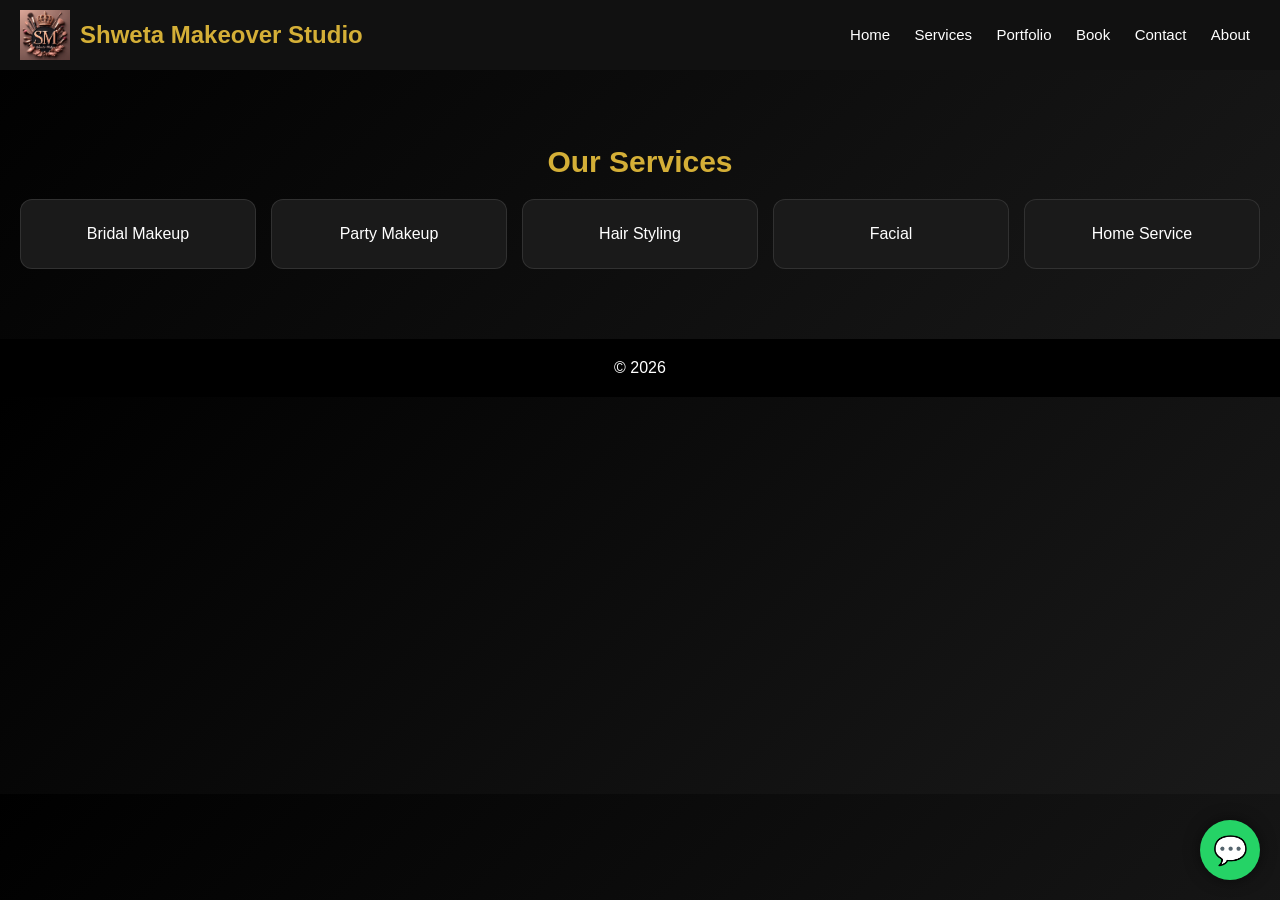
<file: services.html>
<!DOCTYPE html>
<html>

<head>
    <title>Services</title>
    <link rel="stylesheet" href="style.css">
    <script src="script.js"></script>
    <meta name="viewport" content="width=device-width, initial-scale=1.0">
</head>

<body>

    <nav>
        
        <div class="logo-container">
            <img src="images/logo.png" alt="Beauty Studio Logo" class="logo">
            <span>
                <h1>Shweta Makeover Studio</h1>
            </span>
        </div>
        <div class="nav-links" id="menu">
            <a href="index.html">Home</a>
            <a href="services.html">Services</a>
            <a href="portfolio.html">Portfolio</a>
            <a href="appointment.html">Book</a>
            <a href="contact.html">Contact</a>
            <a href="about.html">About</a>
        </div>
        <div class="toggle" id="toggle">
            ☰
        </div>

    </nav>

    <section>
        <header class="main-header overlay">
            <h2>Our Services</h2>
        </header>

        <div class="grid">


            <a href="https://wa.me/919452303929?text=Hi%20I%20want%20to%20book%20appointment.%0AName:%0ADate:%0AService:%20Bridal%20Makeup"
                target="_blank" style="text-decoration:none;">

                <div class="card"> Bridal Makeup</div>
            </a>

            <a href="https://wa.me/919452303929?text=Hi%20I%20want%20to%20book%20appointment.%0AName:%0ADate:%0AService:%20Party%20Makeup"
                target="_blank" style="text-decoration:none;">

                <div class="card"> Party Makeup</div>
            </a>

            <a href="https://wa.me/918511674484?text=Hi%20I%20want%20to%20book%20appointment.%0AName:%0ADate:%0AService:%20Hair%20Styling"
                target="_blank" style="text-decoration:none;">
                <div class="card">Hair Styling</div>
            </a>

            <a href="https://wa.me/918511674484?text=Hi%20I%20want%20to%20book%20appointment.%0AName:%0ADate:%0AService:%20Facial"
                target="_blank" style="text-decoration:none;">
                <div class="card">Facial</div>
            </a>

            <a href="https://wa.me/918511674484?text=Hi%20I%20want%20to%20book%20appointment.%0AName:%0ADate:%0AService:%20Home%20Service"
                target="_blank" style="text-decoration:none;">
                <div class="card">Home Service</div>
            </a>


    </section>

    <footer>© 2026</footer>

    <a href="https://wa.me/919452303929?text=Hi%20I%20want%20to%20book%20a%20beauty%20service" class="whatsapp-float"
        target="_blank">
        💬
    </a>

    <style>
        .whatsapp-float {
            position: fixed;
            width: 60px;
            height: 60px;
            bottom: 20px;
            right: 20px;
            background: #25D366;
            color: white;
            border-radius: 50%;
            display: flex;
            align-items: center;
            justify-content: center;
            font-size: 28px;
            text-decoration: none;
            box-shadow: 0 0 15px rgba(0, 0, 0, 0.5);
            z-index: 1000;
            transition: 0.3s;
        }

        .whatsapp-float:hover {
            transform: scale(1.1);
        }

        a {
            text-decoration: none;
        }

        a .card {
            color: #fff;
        }

        a:hover .card {
            color: #d4af37;
        }
    </style>

</body>

</html>
</file>
<file: style.css>
*{
    margin:0;
    padding:0;
    box-sizing:border-box;
    font-family:'Poppins',sans-serif;
}

body{
    background:#0d0d0d;
    color:#fff;
}
/* Header */

.main-header {
    text-align: center;
    margin: 5px 0 20px;
}

.main-header h2 {
    font-size: 30px;
    margin-bottom: 5px;
}

.main-header p {
    color: #666;
    font-size: 15px;
}

/* NAVBAR */
nav{
    display:flex;
    justify-content:space-between;
    align-items:center;
    padding:10px 20px;
    background:#111;
    color:white;
    position:sticky;
    top:0;
    z-index:1000;
}

nav h1{
    color:#d4af37;
}

nav a{
    color:#fff;
    margin-left:20px;
    text-decoration:none;
}

nav a:hover{
    color:#d4af37;
}

/* HERO */
.hero{
    height:90vh;
    display:flex;
    align-items:center;
    justify-content:center;
    text-align:center;
    background:linear-gradient(rgba(0,0,0,0.7),rgba(0,0,0,0.7)),
    url('https://images.unsplash.com/photo-1522335789203-aabd1fc54bc9');
    background-size:cover;
}

.hero h2{
    font-size:55px;
    color:#d4af37;
}

.btn{
    padding:12px 25px;
    background:#d4af37;
    color:#000;
    border:none;
    cursor:pointer;
    margin-top:20px;
}

/* SECTIONS */
section{
    padding:70px 20px;
    text-align:center;
}

h2{
    color:#d4af37;
    margin-bottom:30px;
}

.logo-container{
    display:flex;
    align-items:center;
    gap:10px; /* space between logo and name */
}

.logo{
      /* adjust to fit your navbar */
    width:50px;
}

.logo:hover{
    transform:scale(1.05);
    transition:0.3s;
}

/* CARDS */
.grid{
    display:grid;
    grid-template-columns:repeat(auto-fit, minmax(200px, 1fr));
    gap:15px;
}

.card{
    background:#1a1a1a;
    padding:25px;
    width:100%;
    border-radius:12px;
    transition:0.3s;
}

.card:hover{
    transform:translateY(-10px);
}

/* PORTFOLIO */
.gallery{
    display:grid;
    grid-template-columns:repeat(auto-fit, minmax(250px, 1fr));
    gap:15px;
    padding:20px;
    position: relative;
    width: 100%;
    overflow: hidden;
}

.gallery img{
    width:100%;
    height:300px;
    object-fit:cover;
    border-radius:10px;
}

nav{
    display:flex;
    justify-content:space-between;
    align-items:center;
    padding:10px 20px;
    background:#111;
    color:white;
    position:sticky;
    top:0;
    z-index:1000;
    backdrop-filter:blur(10px);
}

.nav-links a{
    position:relative;
    margin-left:25px;
    font-weight:500;
    color:white;
    text-decoration:none;
    margin:0 10px;
    font-size:15px;
}

@media (max-width:768px){

    nav{
        flex-direction:column;
        padding:15px;
    }

    .nav-links{
        margin-top:10px;
    }

    .nav-links a{
        display:block;
        margin:10px 0;
    }
}

/* GOLD HOVER ANIMATION */
.nav-links a::after{
    content:"";
    position:absolute;
    width:0%;
    height:2px;
    background:#d4af37;
    left:0;
    bottom:-5px;
    transition:0.3s;
}

.nav-links a:hover::after{
    width:100%;
}

/* FORM */
form{
    max-width:500px;
    margin:auto;
}

input,textarea{
    width:100%;
    padding:12px;
    margin:10px 0;
    border:none;
    border-radius:5px;
}

/* FOOTER */
footer{
    background:#000;
    padding:20px;
    text-align:center;
}
body{
    background:linear-gradient(135deg,#000,#1a1a1a);
}

.card{
    backdrop-filter:blur(10px);
    border:1px solid rgba(255,255,255,0.1);
}

.btn{
    border-radius:30px;
    box-shadow:0 0 20px rgba(212,175,55,0.5);
}

.hero h2{
    text-shadow:0 0 20px rgba(212,175,55,0.7);
}
/* Common button style */
.nav-btn{
    position: absolute;
    top: 50%;
    transform: translateY(-50%);
    background: rgba(255, 182, 193, 0.7);
    box-shadow: 0 4px 10px rgba(0,0,0,0.2);
    color: black;
    border: none;
    font-size: 24px;
    padding: 10px 15px;
    cursor: pointer;
    z-index: 10;
    border-radius: 50%;
    transition: 0.3s;
    opacity: 0;
}

/* Left button */
.prev{
    left: 10px;
}

/* Right button */
.next{
    right: 10px;
}

/* Hover effect */
.nav-btn:hover{
    background: #ff69b4;
    color: white;
}
.gallery:hover .nav-btn{
    opacity: 1;
}
/* SECTION STYLE */
.section{
    display:flex;
    align-items:center;
    justify-content:center;
    padding:60px 20px;
    gap:40px;
}

/* IMAGE */
.section img{
    width:400px;
    border-radius:15px;
}

/* TEXT */
.text{
    max-width:500px;
}

.text h2{
    color:#d4af37;
    margin-bottom:15px;
}

.text p{
    line-height:1.6;
}

/* REVERSE SECTION */
.reverse{
    flex-direction:row-reverse;
}

/* MOBILE RESPONSIVE */
@media(max-width:768px){
    .section{
        flex-direction:column;
        text-align:center;
    }

    .reverse{
        flex-direction:column;
    }

    .section img{
        width:100%;
    }
}
/* TOGGLE BUTTON */
.toggle{
    display:none;
    font-size:25px;
    cursor:pointer;
    margin-left:auto;
    transition: all 0.3s ease;
}

.toggle:hover{
    color:#ff4d6d;
    transform: rotate(90deg) scale(1.1);
}
.toggle:active{
    transform: scale(0.9);
}

/* MOBILE VIEW */
@media (max-width: 768px) {

    .nav-links {
        display: none;
        flex-direction: column;
        position: absolute;
        top: 60px;
        right: 0;
        background: #111;
        width: 200px;
        text-align: center;
    }

    .nav-links a {
        display: block;
        padding: 10px;
        border-top: 1px solid #333;
    }

    .nav-links.active {
        display: flex;
    }

    .toggle {
        display: block;
        margin-left: auto;
        padding:5px 10px;
        border-radius:5px;    
    }
    .toggle:hover{
        background:#222;
    }
    .nav-links {
    transform: translateX(100%);
    transition: 0.3s;
    }

    .nav-links.active {
        transform: translateX(0);
    }
    
    
    
}
.video-container {
    position: relative;
    padding-bottom: 56.25%; /* 16:9 aspect ratio */
    height: 0;
    overflow: hidden;
    max-width: 100%;
}

.video-container iframe {
    position: absolute;
    top: 0;
    left: 0;
    width: 100%;
    height: 100%;
}

.hero2 {
    height: 200vh;
    display: display-box;
    align-items: center;
    justify-content: center;
    text-align: center;
    background: linear-gradient(rgba(0,0,0,0.7), rgba(0,0,0,0.7)),
                url('images/shwetaoldlogo.jpg'); /* your local image */
    background-size: cover;
    background-position: center 90px;
    background-repeat: no-repeat;
}
</file>
